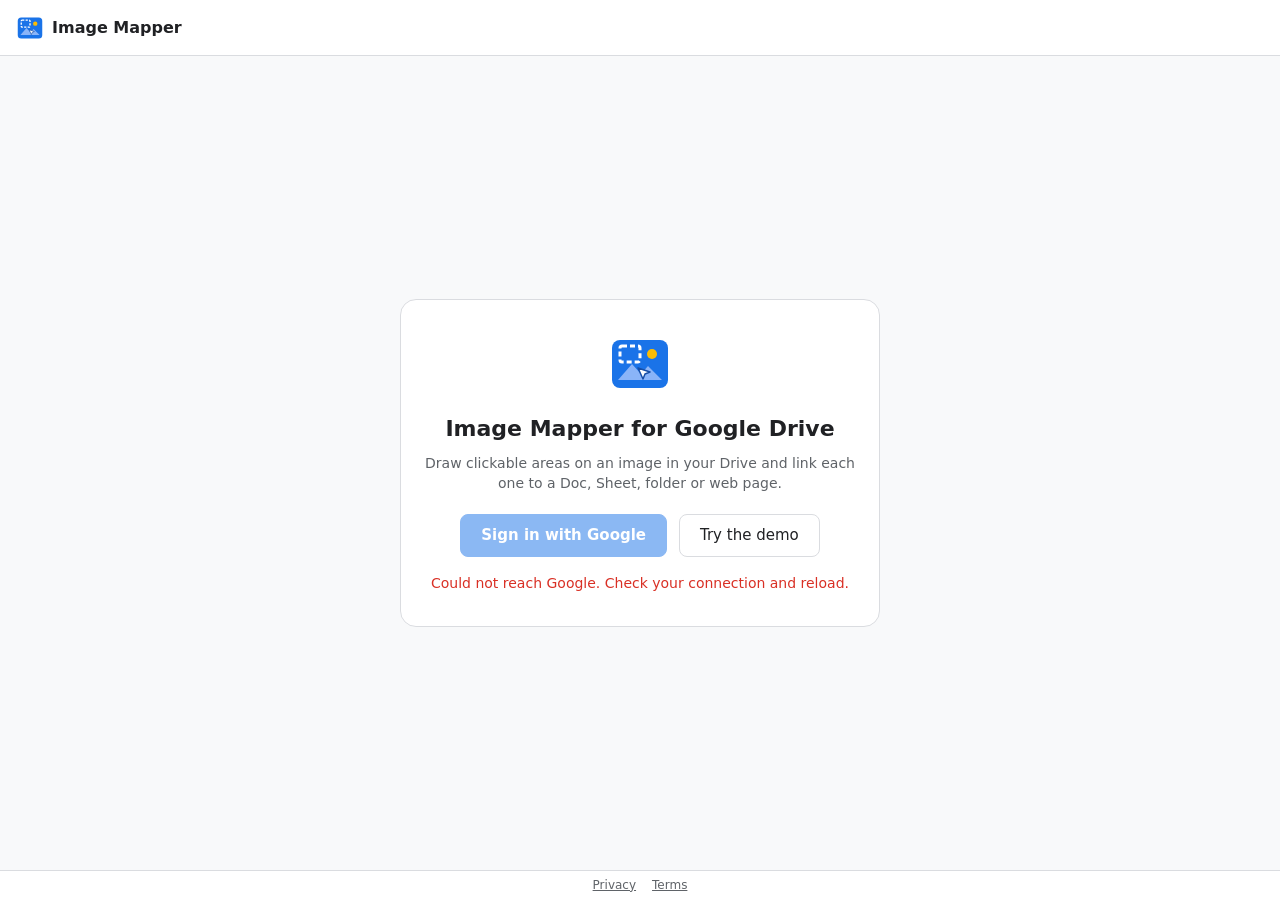
<file: index.html>
<!doctype html>
<html lang="en">
<head>
  <meta charset="utf-8">
  <meta name="viewport" content="width=device-width, initial-scale=1">
  <title>Drive Image Mapper</title>
  <meta name="description" content="Draw clickable regions on images in Google Drive and link them to other documents.">
  <link rel="icon" href="assets/icon.svg" type="image/svg+xml">
  <link rel="stylesheet" href="css/app.css">
</head>
<body>
  <header class="topbar">
    <div class="brand">
      <img src="assets/icon.svg" alt="" width="28" height="28">
      <span class="brand-name">Image Mapper</span>
    </div>
    <div class="file-name" id="fileName"></div>
    <div class="topbar-actions" id="fileActions" hidden>
      <div class="segmented" role="group" aria-label="Mode">
        <button type="button" data-mode="edit" id="modeEdit" aria-pressed="true">Edit</button>
        <button type="button" data-mode="view" id="modeView" aria-pressed="false">View</button>
      </div>
      <button type="button" class="btn btn-sm" id="highlightBtn" aria-pressed="false" hidden>Show areas</button>
      <span class="save-status" id="saveStatus" aria-live="polite"></span>
      <button type="button" class="btn btn-primary" id="saveBtn">Save</button>
      <div class="menu">
        <button type="button" class="btn btn-icon" id="menuBtn" aria-haspopup="true" aria-expanded="false" aria-label="More">⋮</button>
        <div class="menu-list" id="menuList" role="menu" hidden>
          <button type="button" role="menuitem" data-action="open">Open…</button>
          <button type="button" role="menuitem" data-action="share">Copy viewer link</button>
          <button type="button" role="menuitem" data-action="slides">Save as Google Slides</button>
          <button type="button" role="menuitem" data-action="slidesbatch">Save several maps as Google Slides…</button>
          <button type="button" role="menuitem" data-action="openslides" hidden>Present Google Slides version</button>
          <button type="button" role="menuitem" data-action="html">Copy HTML image map</button>
          <button type="button" role="menuitem" data-action="mapfile">Open map file in Drive</button>
        </div>
      </div>
    </div>
  </header>

  <main class="layout">
    <section class="welcome" id="welcome">
      <div class="welcome-card">
        <img src="assets/icon.svg" alt="" width="64" height="64">
        <h1>Image Mapper for Google Drive</h1>
        <p id="welcomeText">Draw clickable areas on an image in your Drive and link each one to a Doc, Sheet, folder or web page.</p>
        <div class="welcome-actions">
          <button type="button" class="btn btn-primary btn-lg" id="startBtn">Sign in with Google</button>
          <a class="btn btn-lg" href="?demo" id="demoLink">Try the demo</a>
        </div>
        <p class="welcome-error" id="welcomeError" role="alert" hidden></p>
      </div>
    </section>

    <section class="workspace" id="workspace" hidden>
      <div class="canvas-wrap" id="canvasWrap"></div>

      <aside class="sidebar" id="sidebar">
        <div class="panel" id="toolPanel">
          <h2>Draw</h2>
          <div class="tools" role="group" aria-label="Tool">
            <button type="button" class="tool" data-tool="select" aria-pressed="true" title="Select and move (V)">
              <svg viewBox="0 0 24 24" aria-hidden="true"><path d="M5 3l14 8-6 1.5L10 19z"/></svg><span>Select</span>
            </button>
            <button type="button" class="tool" data-tool="rect" aria-pressed="false" title="Rectangle (R)">
              <svg viewBox="0 0 24 24" aria-hidden="true"><rect x="4" y="6" width="16" height="12" rx="1"/></svg><span>Rectangle</span>
            </button>
            <button type="button" class="tool" data-tool="circle" aria-pressed="false" title="Circle (C)">
              <svg viewBox="0 0 24 24" aria-hidden="true"><circle cx="12" cy="12" r="8"/></svg><span>Circle</span>
            </button>
            <button type="button" class="tool" data-tool="poly" aria-pressed="false" title="Click corners to outline any shape (P)">
              <svg viewBox="0 0 24 24" aria-hidden="true"><path d="M4 9l7-5 9 6-3 10H7z"/></svg><span>Corners</span>
            </button>
            <button type="button" class="tool" data-tool="free" aria-pressed="false" title="Freehand (F)">
              <svg viewBox="0 0 24 24" aria-hidden="true"><path d="M6 15c-3-4 1-10 7-10s9 5 6 9-6 2-8 4-1 4 1 4"/></svg><span>Freehand</span>
            </button>
            <button type="button" class="tool" data-tool="wand" aria-pressed="false" title="Magic wand (W)">
              <svg viewBox="0 0 24 24" aria-hidden="true"><path d="M4 20L15 9M14 4v3M19 9h-3M17.5 5.5l-2 2M18 13l-1.5-1.5M10 6l1.5 1.5"/></svg><span>Magic wand</span>
            </button>
          </div>
          <p class="hint" id="toolHint"></p>
          <div class="wand-options" id="wandOptions" hidden>
            <label class="range">
              <span>Tolerance <output id="wandTolOut">90</output></span>
              <input type="range" id="wandTol" min="5" max="160" value="90">
            </label>
            <label class="range">
              <span>Close gaps <output id="wandGapOut">7</output></span>
              <input type="range" id="wandGap" min="0" max="15" value="7">
            </label>
          </div>
        </div>

        <div class="panel" id="multiPanel" hidden>
          <h2><span id="multiCount">2</span> areas selected</h2>
          <p class="hint">Combine merges them into one area with one link. Shapes that overlap become a single outline; separate ones stay separate but share the link.</p>
          <div class="props-actions">
            <button type="button" class="btn btn-primary btn-sm" id="combineBtn">Combine</button>
            <button type="button" class="btn btn-sm btn-danger" id="deleteManyBtn">Delete</button>
          </div>
        </div>

        <div class="panel" id="propsPanel" hidden>
          <h2>Selected area</h2>
          <label class="field">
            <span>Label</span>
            <input type="text" id="regionTitle" placeholder="Shown on hover">
          </label>
          <div class="field">
            <span>Links to</span>
            <div class="link-card" id="linkCard" hidden>
              <img id="linkIcon" alt="" width="16" height="16">
              <a id="linkName" target="_blank" rel="noopener"></a>
              <button type="button" class="btn btn-icon btn-sm" id="linkClear" aria-label="Remove link">×</button>
            </div>
            <button type="button" class="btn btn-block" id="pickLink">Choose from Google Drive…</button>
            <div class="url-row">
              <input type="url" id="linkUrl" placeholder="or paste a URL">
              <button type="button" class="btn btn-sm" id="linkUrlApply">Set</button>
            </div>
          </div>
          <div class="props-actions">
            <button type="button" class="btn btn-sm" id="raiseBtn" title="Bring forward">Bring forward</button>
            <button type="button" class="btn btn-sm" id="lowerBtn" title="Send backward">Send backward</button>
            <button type="button" class="btn btn-sm" id="splitBtn" hidden title="Make each part its own area">Split</button>
            <button type="button" class="btn btn-sm btn-danger" id="deleteBtn">Delete area</button>
          </div>
        </div>

        <div class="panel">
          <h2>Areas <span class="count" id="regionCount">0</span></h2>
          <ol class="region-list" id="regionList"></ol>
          <p class="hint" id="emptyHint">No areas yet. Pick a drawing tool and drag across the image.</p>
        </div>
      </aside>
    </section>

    <div class="loading" id="loading" hidden>
      <div class="spinner" aria-hidden="true"></div>
      <span id="loadingText">Loading…</span>
    </div>
  </main>

  <dialog class="dialog" id="openDialog" aria-labelledby="openTitle">
    <div class="dialog-head">
      <h2 id="openTitle">Open</h2>
      <button type="button" class="btn btn-icon" id="openClose" aria-label="Close">×</button>
    </div>
    <div class="chips" role="group" aria-label="Show">
      <button type="button" class="chip" data-filter="all" aria-pressed="true">All</button>
      <button type="button" class="chip" data-filter="map" aria-pressed="false">Maps</button>
      <button type="button" class="chip" data-filter="image" aria-pressed="false">Images</button>
    </div>
    <ul class="recent-list" id="recentList" aria-label="Recent files"></ul>
    <p class="recent-note" id="recentNote" hidden></p>
    <div class="dialog-foot">
      <span class="hint">Recently opened or changed in Image Mapper</span>
      <button type="button" class="btn btn-primary" id="browseBtn">Browse Google Drive…</button>
    </div>
  </dialog>

  <div class="toast" id="toast" role="status" aria-live="polite" hidden></div>

  <footer class="footer">
    <a href="privacy.html">Privacy</a>
    <a href="terms.html">Terms</a>
  </footer>

  <script src="js/config.js"></script>
  <script src="js/drive.js"></script>
  <script src="js/vendor/polygon-clipping.min.js"></script>
  <script src="js/geometry.js"></script>
  <script src="js/wand.js"></script>
  <script src="js/editor.js"></script>
  <script src="js/slides.js"></script>
  <script src="js/app.js"></script>
</body>
</html>
</file>
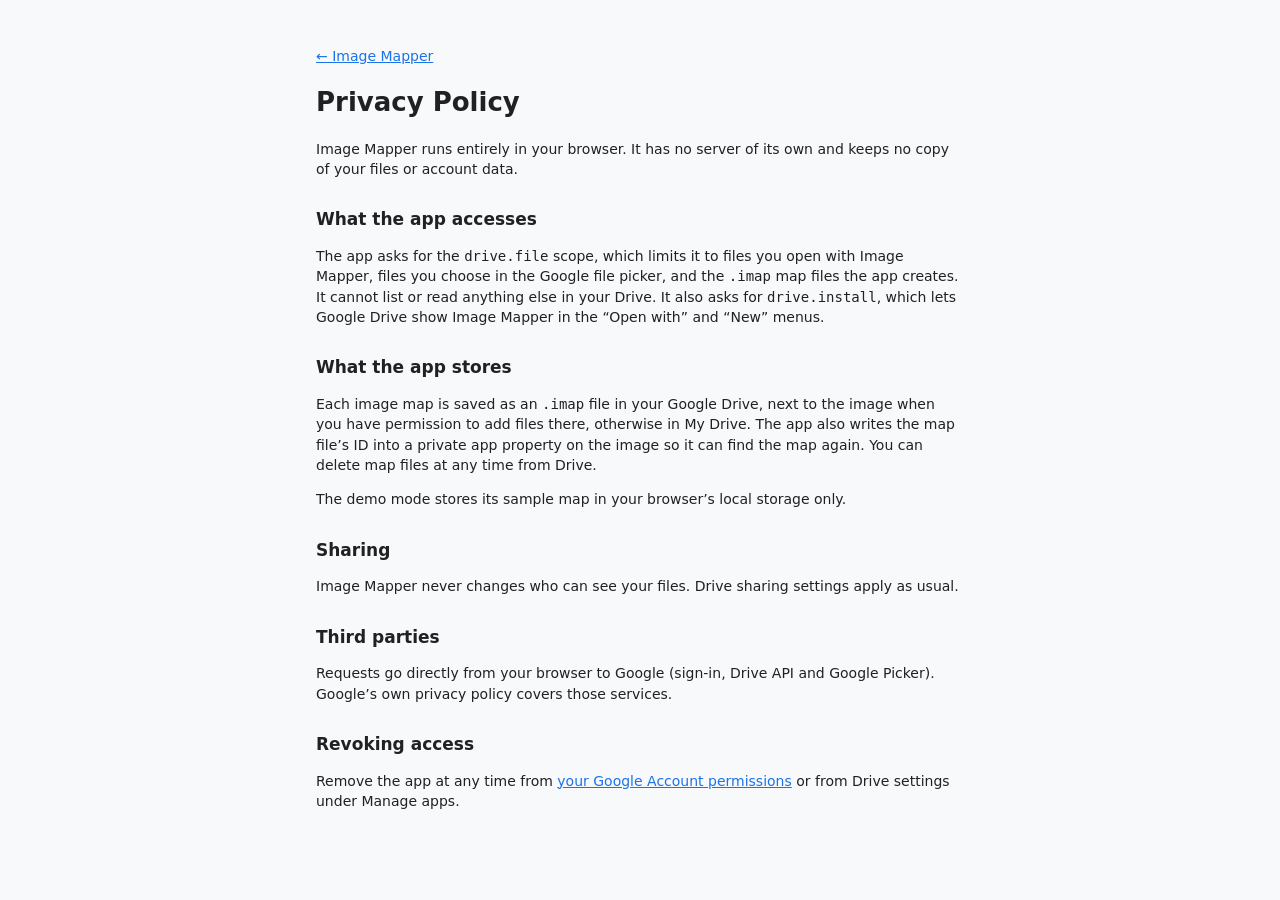
<file: privacy.html>
<!doctype html>
<html lang="en">
<head>
  <meta charset="utf-8">
  <meta name="viewport" content="width=device-width, initial-scale=1">
  <title>Privacy Policy – Image Mapper</title>
  <link rel="icon" href="assets/icon.svg" type="image/svg+xml">
  <link rel="stylesheet" href="css/app.css">
  <style>
    body { display: block; }
    .doc { max-width: 680px; margin: 0 auto; padding: 32px 16px 48px; }
    .doc h1 { font-size: 26px; }
    .doc h2 { font-size: 17px; margin-top: 28px; }
    .doc a { color: var(--accent); }
  </style>
</head>
<body>
  <main class="doc">
    <p><a href="./">← Image Mapper</a></p>
    <h1>Privacy Policy</h1>
    <p>Image Mapper runs entirely in your browser. It has no server of its own and keeps no copy of your files or account data.</p>
<h2>What the app accesses</h2>
<p>The app asks for the <code>drive.file</code> scope, which limits it to files you open with Image Mapper, files you choose in the Google file picker, and the <code>.imap</code> map files the app creates. It cannot list or read anything else in your Drive. It also asks for <code>drive.install</code>, which lets Google Drive show Image Mapper in the “Open with” and “New” menus.</p>
<h2>What the app stores</h2>
<p>Each image map is saved as an <code>.imap</code> file in your Google Drive, next to the image when you have permission to add files there, otherwise in My Drive. The app also writes the map file’s ID into a private app property on the image so it can find the map again. You can delete map files at any time from Drive.</p>
<p>The demo mode stores its sample map in your browser’s local storage only.</p>
<h2>Sharing</h2>
<p>Image Mapper never changes who can see your files. Drive sharing settings apply as usual.</p>
<h2>Third parties</h2>
<p>Requests go directly from your browser to Google (sign-in, Drive API and Google Picker). Google’s own privacy policy covers those services.</p>
<h2>Revoking access</h2>
<p>Remove the app at any time from <a href="https://myaccount.google.com/permissions">your Google Account permissions</a> or from Drive settings under Manage apps.</p>
  </main>
</body>
</html>
</file>
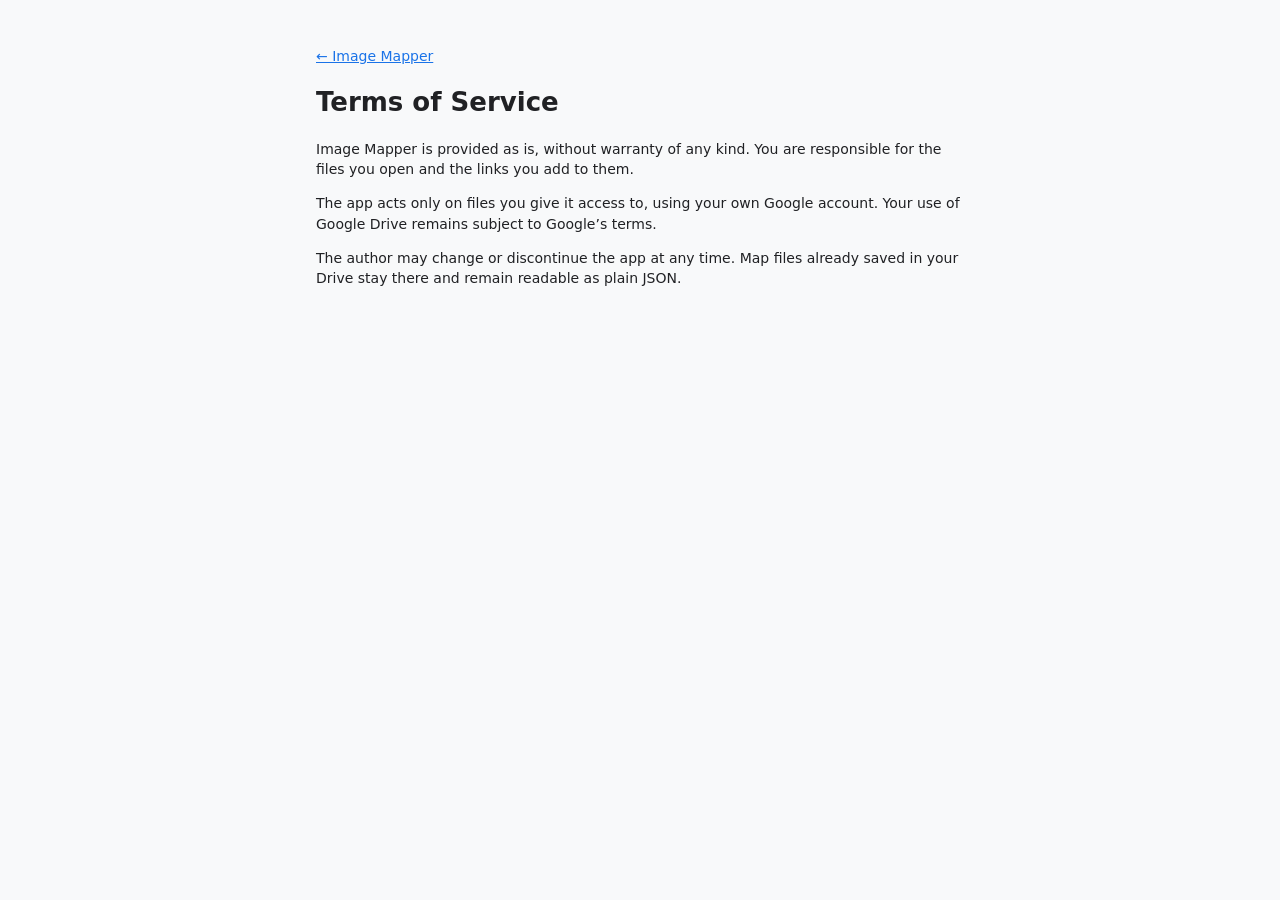
<file: terms.html>
<!doctype html>
<html lang="en">
<head>
  <meta charset="utf-8">
  <meta name="viewport" content="width=device-width, initial-scale=1">
  <title>Terms of Service – Image Mapper</title>
  <link rel="icon" href="assets/icon.svg" type="image/svg+xml">
  <link rel="stylesheet" href="css/app.css">
  <style>
    body { display: block; }
    .doc { max-width: 680px; margin: 0 auto; padding: 32px 16px 48px; }
    .doc h1 { font-size: 26px; }
    .doc h2 { font-size: 17px; margin-top: 28px; }
    .doc a { color: var(--accent); }
  </style>
</head>
<body>
  <main class="doc">
    <p><a href="./">← Image Mapper</a></p>
    <h1>Terms of Service</h1>
    <p>Image Mapper is provided as is, without warranty of any kind. You are responsible for the files you open and the links you add to them.</p>
<p>The app acts only on files you give it access to, using your own Google account. Your use of Google Drive remains subject to Google’s terms.</p>
<p>The author may change or discontinue the app at any time. Map files already saved in your Drive stay there and remain readable as plain JSON.</p>
  </main>
</body>
</html>
</file>
<file: css/app.css>
:root {
  --bg: #f8f9fa;
  --surface: #ffffff;
  --border: #dadce0;
  --text: #202124;
  --muted: #5f6368;
  --accent: #1a73e8;
  --accent-text: #ffffff;
  --accent-soft: #e8f0fe;
  --danger: #d93025;
  --region-fill: rgba(26, 115, 232, 0.18);
  --region-stroke: #1a73e8;
  --unlinked-fill: rgba(249, 171, 0, 0.2);
  --unlinked-stroke: #e37400;
  --selected-stroke: #d93025;
  --hover-fill: rgba(216, 27, 96, 0.32);
  --hover-stroke: #c2185b;
  --canvas-bg: #e8eaed;
  --shadow: 0 1px 3px rgba(60, 64, 67, 0.3), 0 4px 8px rgba(60, 64, 67, 0.15);
  color-scheme: light;
}

@media (prefers-color-scheme: dark) {
  :root:not([data-theme="light"]) {
    --bg: #1f1f1f;
    --surface: #2d2e30;
    --border: #44474a;
    --text: #e8eaed;
    --muted: #9aa0a6;
    --accent: #8ab4f8;
    --accent-text: #202124;
    --accent-soft: #394457;
    --danger: #f28b82;
    --region-fill: rgba(138, 180, 248, 0.22);
    --region-stroke: #8ab4f8;
    --unlinked-fill: rgba(253, 214, 99, 0.2);
    --unlinked-stroke: #fdd663;
    --selected-stroke: #f28b82;
    --hover-fill: rgba(244, 143, 177, 0.35);
    --hover-stroke: #f48fb1;
    --canvas-bg: #121212;
    --shadow: 0 1px 3px rgba(0, 0, 0, 0.6), 0 4px 8px rgba(0, 0, 0, 0.4);
    color-scheme: dark;
  }
}

* { box-sizing: border-box; }

html, body { height: 100%; }

body {
  margin: 0;
  display: flex;
  flex-direction: column;
  background: var(--bg);
  color: var(--text);
  font: 14px/1.45 system-ui, -apple-system, "Segoe UI", Roboto, sans-serif;
}

[hidden] { display: none !important; }

button, input { font: inherit; color: inherit; }

/* ---------- top bar ---------- */

.topbar {
  display: flex;
  align-items: center;
  gap: 16px;
  padding: 8px 16px;
  background: var(--surface);
  border-bottom: 1px solid var(--border);
  min-height: 56px;
}

.brand { display: flex; align-items: center; gap: 8px; font-weight: 600; font-size: 16px; }

.file-name {
  flex: 1;
  min-width: 0;
  overflow: hidden;
  text-overflow: ellipsis;
  white-space: nowrap;
  color: var(--muted);
}

.topbar-actions { display: flex; align-items: center; gap: 8px; }

.save-status { color: var(--muted); font-size: 13px; white-space: nowrap; }

.segmented { display: inline-flex; border: 1px solid var(--border); border-radius: 8px; overflow: hidden; }
.segmented button {
  border: 0;
  background: transparent;
  padding: 6px 14px;
  cursor: pointer;
}
.segmented button + button { border-left: 1px solid var(--border); }
.segmented button[aria-pressed="true"] { background: var(--accent-soft); color: var(--accent); font-weight: 600; }

/* ---------- buttons ---------- */

.btn {
  display: inline-flex;
  align-items: center;
  justify-content: center;
  gap: 6px;
  padding: 7px 14px;
  border: 1px solid var(--border);
  border-radius: 8px;
  background: var(--surface);
  color: var(--text);
  cursor: pointer;
  text-decoration: none;
  white-space: nowrap;
}
.btn:hover { background: var(--accent-soft); }
.btn:disabled { opacity: 0.5; cursor: default; }
.btn-primary { background: var(--accent); border-color: var(--accent); color: var(--accent-text); font-weight: 600; }
.btn-primary:hover { background: var(--accent); filter: brightness(1.08); }
.btn-lg { padding: 10px 20px; font-size: 15px; }
.btn-sm { padding: 4px 10px; font-size: 13px; }
.btn-icon { padding: 4px 10px; font-size: 18px; line-height: 1; }
.btn-block { width: 100%; }
.btn-danger { color: var(--danger); }

button:focus-visible, a:focus-visible, input:focus-visible, .region:focus-visible {
  outline: 2px solid var(--accent);
  outline-offset: 2px;
}

.menu { position: relative; }
.menu-list {
  position: absolute;
  right: 0;
  top: calc(100% + 4px);
  z-index: 20;
  min-width: 220px;
  padding: 6px 0;
  background: var(--surface);
  border: 1px solid var(--border);
  border-radius: 8px;
  box-shadow: var(--shadow);
}
.menu-list button {
  display: block;
  width: 100%;
  padding: 8px 16px;
  border: 0;
  background: none;
  text-align: left;
  cursor: pointer;
}
.menu-list button:hover { background: var(--accent-soft); }

/* ---------- layout ---------- */

.layout { flex: 1; min-height: 0; position: relative; display: flex; }

.welcome { flex: 1; display: grid; place-items: center; padding: 24px 16px; }
.welcome-card {
  max-width: 480px;
  text-align: center;
  background: var(--surface);
  border: 1px solid var(--border);
  border-radius: 16px;
  padding: 32px 24px;
}
.welcome-card h1 { font-size: 22px; margin: 12px 0 8px; }
.welcome-card p { color: var(--muted); margin: 0 0 20px; }
.welcome-actions { display: flex; gap: 12px; justify-content: center; flex-wrap: wrap; }
.welcome-card .welcome-error { color: var(--danger); margin: 16px 0 0; }

.workspace { flex: 1; display: flex; min-height: 0; }

.canvas-wrap {
  flex: 1;
  min-width: 0;
  overflow: auto;
  background: var(--canvas-bg);
  padding: 24px;
  display: flex;
  align-items: flex-start;
  justify-content: center;
}

.sidebar {
  width: 320px;
  flex-shrink: 0;
  overflow-y: auto;
  background: var(--surface);
  border-left: 1px solid var(--border);
}

.panel { padding: 16px; border-bottom: 1px solid var(--border); }
.panel h2 {
  margin: 0 0 12px;
  font-size: 12px;
  font-weight: 600;
  letter-spacing: 0.06em;
  text-transform: uppercase;
  color: var(--muted);
  display: flex;
  align-items: center;
  gap: 8px;
}
.count { background: var(--accent-soft); color: var(--accent); border-radius: 10px; padding: 0 8px; font-size: 12px; }

.hint { color: var(--muted); font-size: 13px; margin: 10px 0 0; }

.tools { display: grid; grid-template-columns: repeat(3, 1fr); gap: 6px; }
.tool {
  display: flex;
  flex-direction: column;
  align-items: center;
  gap: 4px;
  padding: 8px 4px;
  border: 1px solid var(--border);
  border-radius: 8px;
  background: transparent;
  cursor: pointer;
  font-size: 12px;
}
.tool svg { width: 22px; height: 22px; fill: none; stroke: currentColor; stroke-width: 2; stroke-linejoin: round; }
.tool[aria-pressed="true"] { background: var(--accent-soft); border-color: var(--accent); color: var(--accent); }

.wand-options { margin-top: 12px; display: grid; gap: 10px; }
.range { display: grid; gap: 4px; font-size: 13px; color: var(--muted); }
.range span { display: flex; justify-content: space-between; }
.range output { color: var(--text); font-variant-numeric: tabular-nums; }
.range input { width: 100%; accent-color: var(--accent); }

.stage[data-mode="edit"][data-tool="free"] .stage-overlay,
.stage[data-mode="edit"][data-tool="wand"] .stage-overlay { cursor: crosshair; }
.stage.is-busy .stage-overlay { cursor: progress !important; }

.field { display: block; margin-bottom: 14px; }
.field > span { display: block; font-size: 13px; color: var(--muted); margin-bottom: 4px; }
.field input {
  width: 100%;
  padding: 7px 10px;
  border: 1px solid var(--border);
  border-radius: 8px;
  background: var(--bg);
}

.link-card {
  display: flex;
  align-items: center;
  gap: 8px;
  padding: 8px 10px;
  margin-bottom: 8px;
  border: 1px solid var(--border);
  border-radius: 8px;
  background: var(--accent-soft);
}
.link-card a { flex: 1; min-width: 0; overflow: hidden; text-overflow: ellipsis; white-space: nowrap; color: var(--accent); }
.link-card img[src=""] { display: none; }

.url-row { display: flex; gap: 6px; margin-top: 8px; }
.url-row input { flex: 1; min-width: 0; }

.props-actions { display: flex; flex-wrap: wrap; gap: 6px; }

.region-list { list-style: none; margin: 0; padding: 0; }
.region-list li {
  display: flex;
  align-items: center;
  gap: 8px;
  padding: 7px 8px;
  border-radius: 8px;
  cursor: pointer;
}
.region-list li:hover { background: var(--bg); }
.region-list li.is-selected { background: var(--accent-soft); }
.region-list .swatch { width: 10px; height: 10px; border-radius: 3px; flex-shrink: 0; background: var(--region-stroke); }
.region-list .swatch.is-unlinked { background: var(--unlinked-stroke); }
.region-list .label { flex: 1; min-width: 0; overflow: hidden; text-overflow: ellipsis; white-space: nowrap; }
.region-list .target { color: var(--muted); font-size: 12px; max-width: 45%; overflow: hidden; text-overflow: ellipsis; white-space: nowrap; }

/* ---------- stage ---------- */

.stage {
  position: relative;
  display: inline-block;
  max-width: 100%;
  line-height: 0;
  box-shadow: var(--shadow);
  background: repeating-conic-gradient(#ccc 0 25%, #fff 0 50%) 0 0 / 16px 16px;
  touch-action: none;
  user-select: none;
}
.stage-image { display: block; max-width: 100%; height: auto; }
.stage-overlay { position: absolute; inset: 0; width: 100%; height: 100%; }

.stage[data-mode="edit"][data-tool="rect"] .stage-overlay,
.stage[data-mode="edit"][data-tool="circle"] .stage-overlay,
.stage[data-mode="edit"][data-tool="poly"] .stage-overlay { cursor: crosshair; }

.region { fill: var(--region-fill); stroke: var(--region-stroke); }
.region.is-unlinked { fill: var(--unlinked-fill); stroke: var(--unlinked-stroke); stroke-dasharray: 6 4; }
.stage[data-mode="edit"][data-tool="select"] .region { cursor: move; }
.region.is-selected { stroke: var(--selected-stroke); }
.handle { fill: #fff; stroke: var(--selected-stroke); cursor: grab; }
/* Highlight from hovering the area's row in the list; wins over every mode's styling. */
.stage .region.is-hovered,
.stage[data-mode="view"] .region.is-hovered { fill: var(--hover-fill); stroke: var(--hover-stroke); stroke-dasharray: none; }
.handle.is-first { fill: var(--selected-stroke); }
.draft { fill: var(--region-fill); stroke: var(--region-stroke); stroke-dasharray: 4 3; pointer-events: none; }
polyline.draft { fill: none; }

/* View mode: areas stay invisible until hovered, like a real image map. */
.stage[data-mode="view"] .region { fill: transparent; stroke: transparent; cursor: pointer; transition: fill 0.12s, stroke 0.12s; }
.stage[data-mode="view"] .region.is-unlinked { cursor: default; }
.stage[data-mode="view"] .region.is-linked:hover,
.stage[data-mode="view"] .region.is-linked:focus-visible { fill: var(--region-fill); stroke: var(--region-stroke); }
.stage[data-mode="view"].show-areas .region.is-linked { fill: var(--region-fill); stroke: var(--region-stroke); }

.view-only .sidebar { display: none; }

/* ---------- loading / toast ---------- */

.loading {
  position: absolute;
  inset: 0;
  z-index: 30;
  display: flex;
  flex-direction: column;
  align-items: center;
  justify-content: center;
  gap: 12px;
  background: color-mix(in srgb, var(--bg) 80%, transparent);
  color: var(--muted);
}
.spinner {
  width: 32px;
  height: 32px;
  border: 3px solid var(--border);
  border-top-color: var(--accent);
  border-radius: 50%;
  animation: spin 0.8s linear infinite;
}
@keyframes spin { to { transform: rotate(360deg); } }

.toast {
  position: fixed;
  left: 50%;
  bottom: 24px;
  transform: translateX(-50%);
  z-index: 40;
  max-width: calc(100% - 32px);
  padding: 10px 16px;
  border-radius: 8px;
  background: #323232;
  color: #fff;
  box-shadow: var(--shadow);
}
.toast.is-error { background: #b3261e; }
.toast.is-error a { color: #fff; }

.footer {
  display: flex;
  justify-content: center;
  gap: 16px;
  padding: 6px;
  font-size: 12px;
  border-top: 1px solid var(--border);
  background: var(--surface);
}
.footer a { color: var(--muted); }

/* ---------- open dialog ---------- */

.dialog {
  width: min(560px, calc(100% - 32px));
  max-height: min(640px, calc(100% - 32px));
  padding: 0;
  border: 1px solid var(--border);
  border-radius: 16px;
  background: var(--surface);
  color: var(--text);
  box-shadow: var(--shadow);
}
.dialog[open] { display: flex; flex-direction: column; }
.dialog::backdrop { background: rgba(0, 0, 0, 0.4); }
.dialog-head { display: flex; align-items: center; justify-content: space-between; padding: 14px 16px 6px; }
.dialog-head h2 { margin: 0; font-size: 18px; }
.chips { display: flex; gap: 6px; padding: 4px 16px 10px; }
.chip {
  padding: 4px 12px;
  border: 1px solid var(--border);
  border-radius: 16px;
  background: transparent;
  cursor: pointer;
  font-size: 13px;
}
.chip[aria-pressed="true"] { background: var(--accent-soft); border-color: var(--accent); color: var(--accent); }
.recent-list { list-style: none; margin: 0; padding: 0 8px; overflow-y: auto; flex: 1; min-height: 120px; border-top: 1px solid var(--border); }
.recent-list button {
  display: flex;
  align-items: center;
  gap: 12px;
  width: 100%;
  padding: 8px;
  border: 0;
  border-radius: 8px;
  background: none;
  text-align: left;
  cursor: pointer;
}
.recent-list button:hover { background: var(--accent-soft); }
.recent-thumb {
  width: 44px;
  height: 44px;
  flex-shrink: 0;
  border-radius: 6px;
  background: var(--bg) center / cover no-repeat;
  border: 1px solid var(--border);
  display: grid;
  place-items: center;
}
.recent-thumb img { width: 20px; height: 20px; }
.recent-text { min-width: 0; flex: 1; }
.recent-name { display: block; overflow: hidden; text-overflow: ellipsis; white-space: nowrap; }
.recent-meta { display: block; color: var(--muted); font-size: 12px; }
.recent-note { margin: 0; padding: 24px 16px; color: var(--muted); text-align: center; }
.dialog-foot {
  display: flex;
  align-items: center;
  justify-content: space-between;
  gap: 12px;
  padding: 12px 16px;
  border-top: 1px solid var(--border);
}
.dialog-foot .hint { margin: 0; }

/* ---------- small screens ---------- */

@media (max-width: 760px) {
  .workspace { flex-direction: column; }
  .canvas-wrap { padding: 12px; flex: none; max-height: 60vh; }
  .sidebar { width: auto; border-left: 0; border-top: 1px solid var(--border); flex: 1; }
  .brand-name { display: none; }
  .topbar { gap: 8px; padding: 8px 12px; flex-wrap: wrap; }
  .save-status { display: none; }
  .dialog-foot .hint { display: none; }
  .dialog-foot .btn { width: 100%; }
}
.toast a { color: #8ab4f8; font-weight: 600; margin-left: 4px; }
</file>
